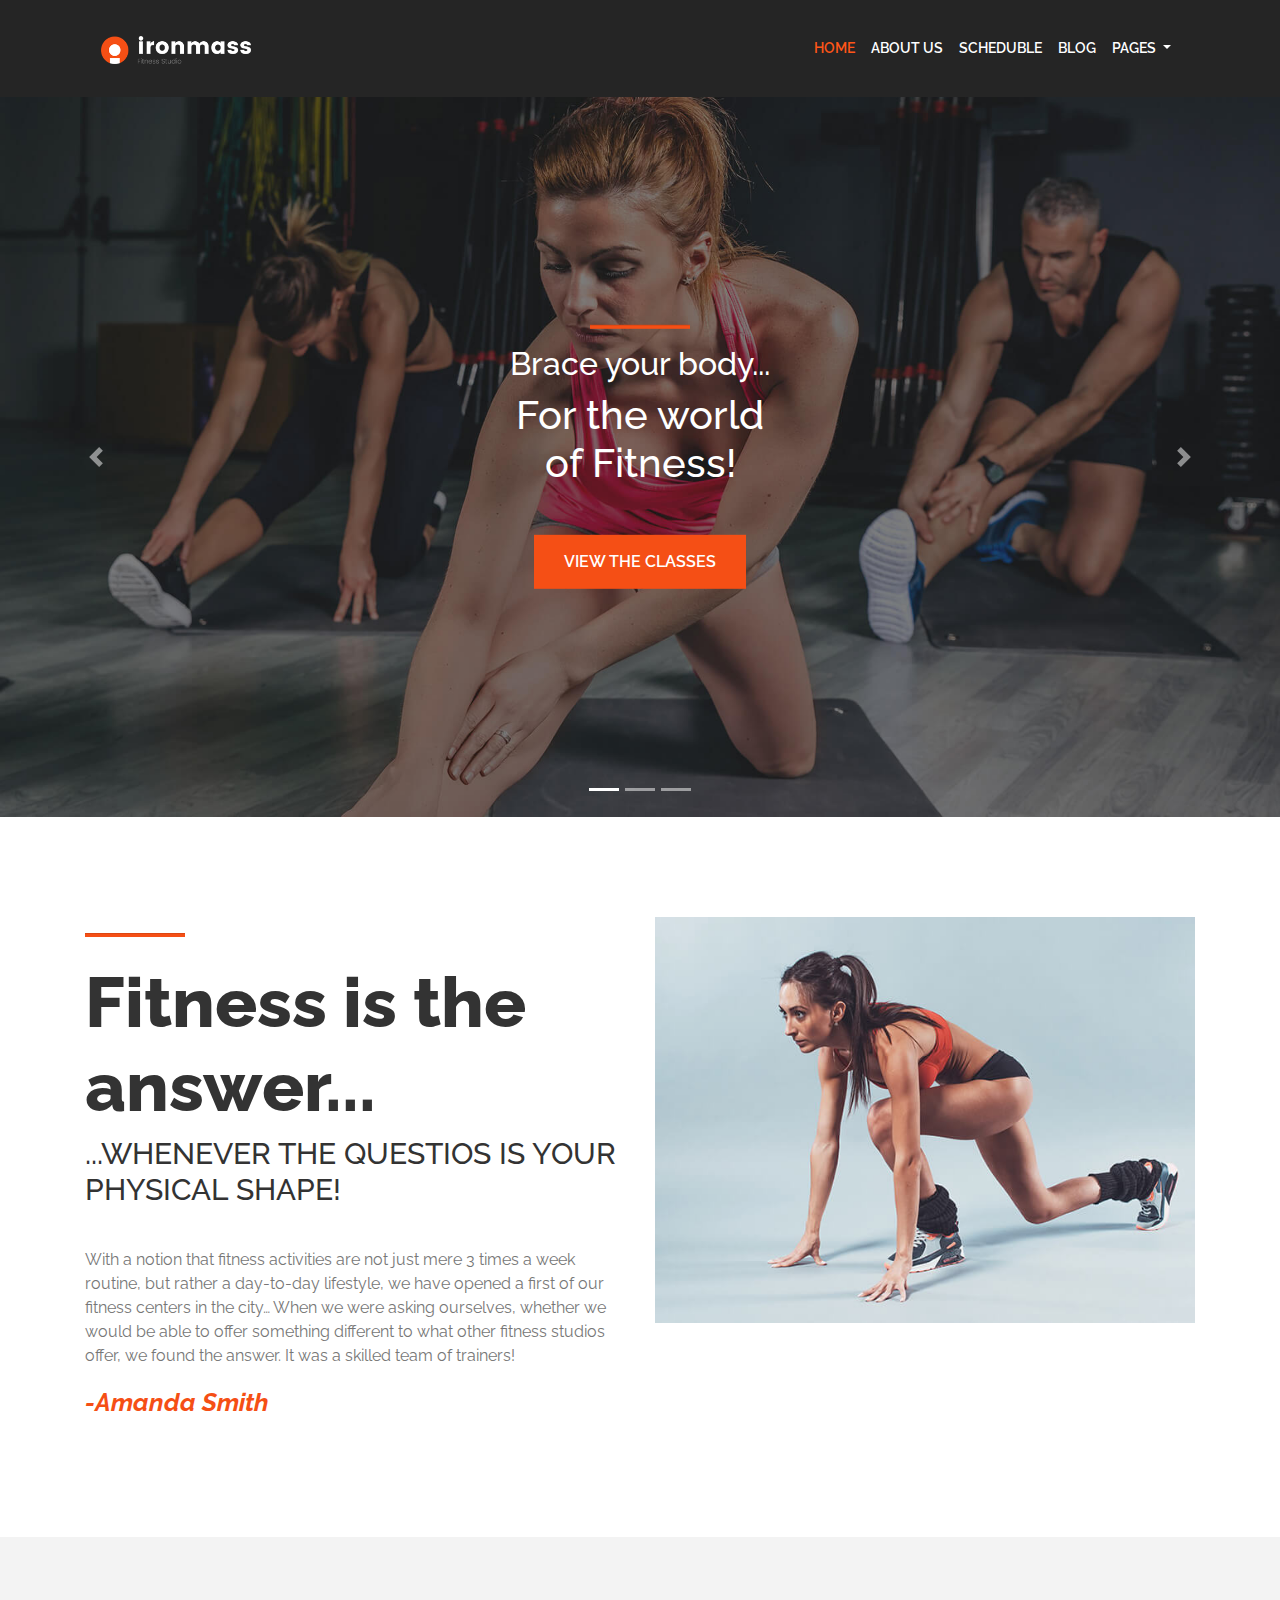
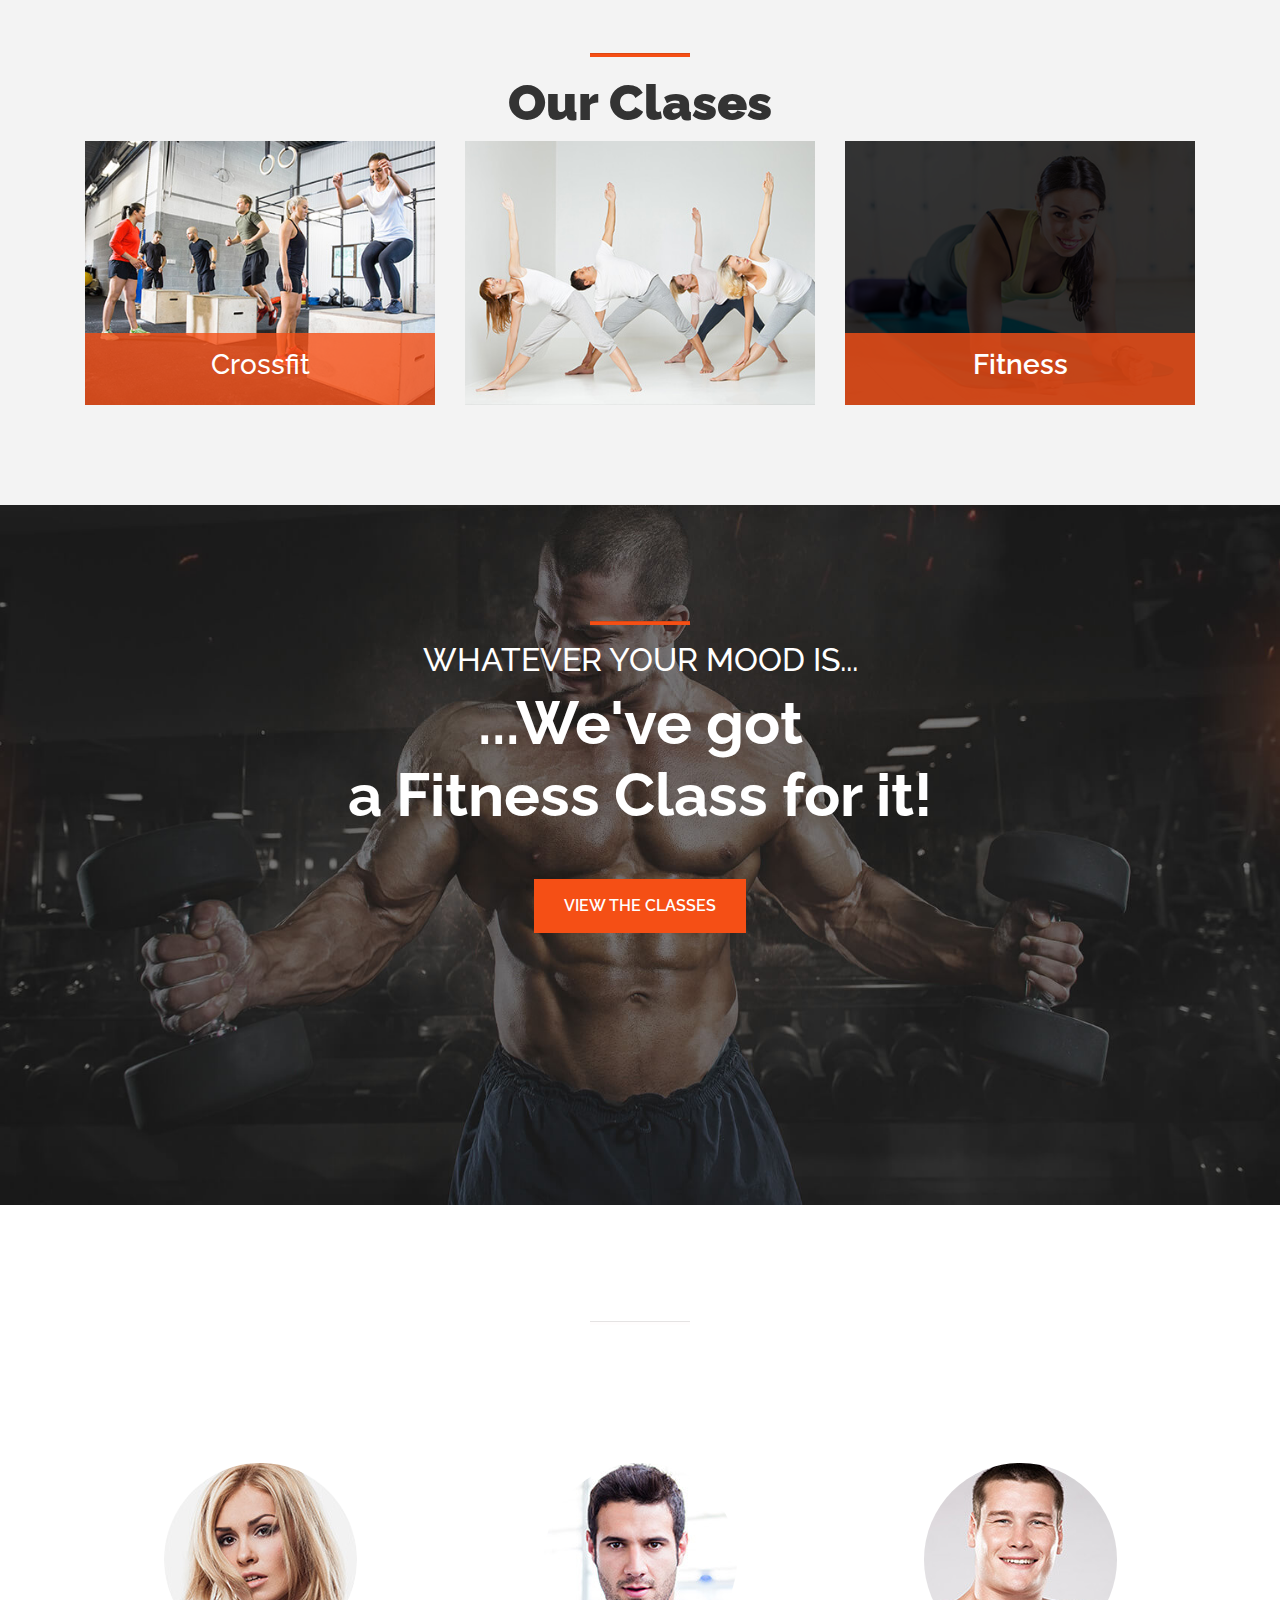
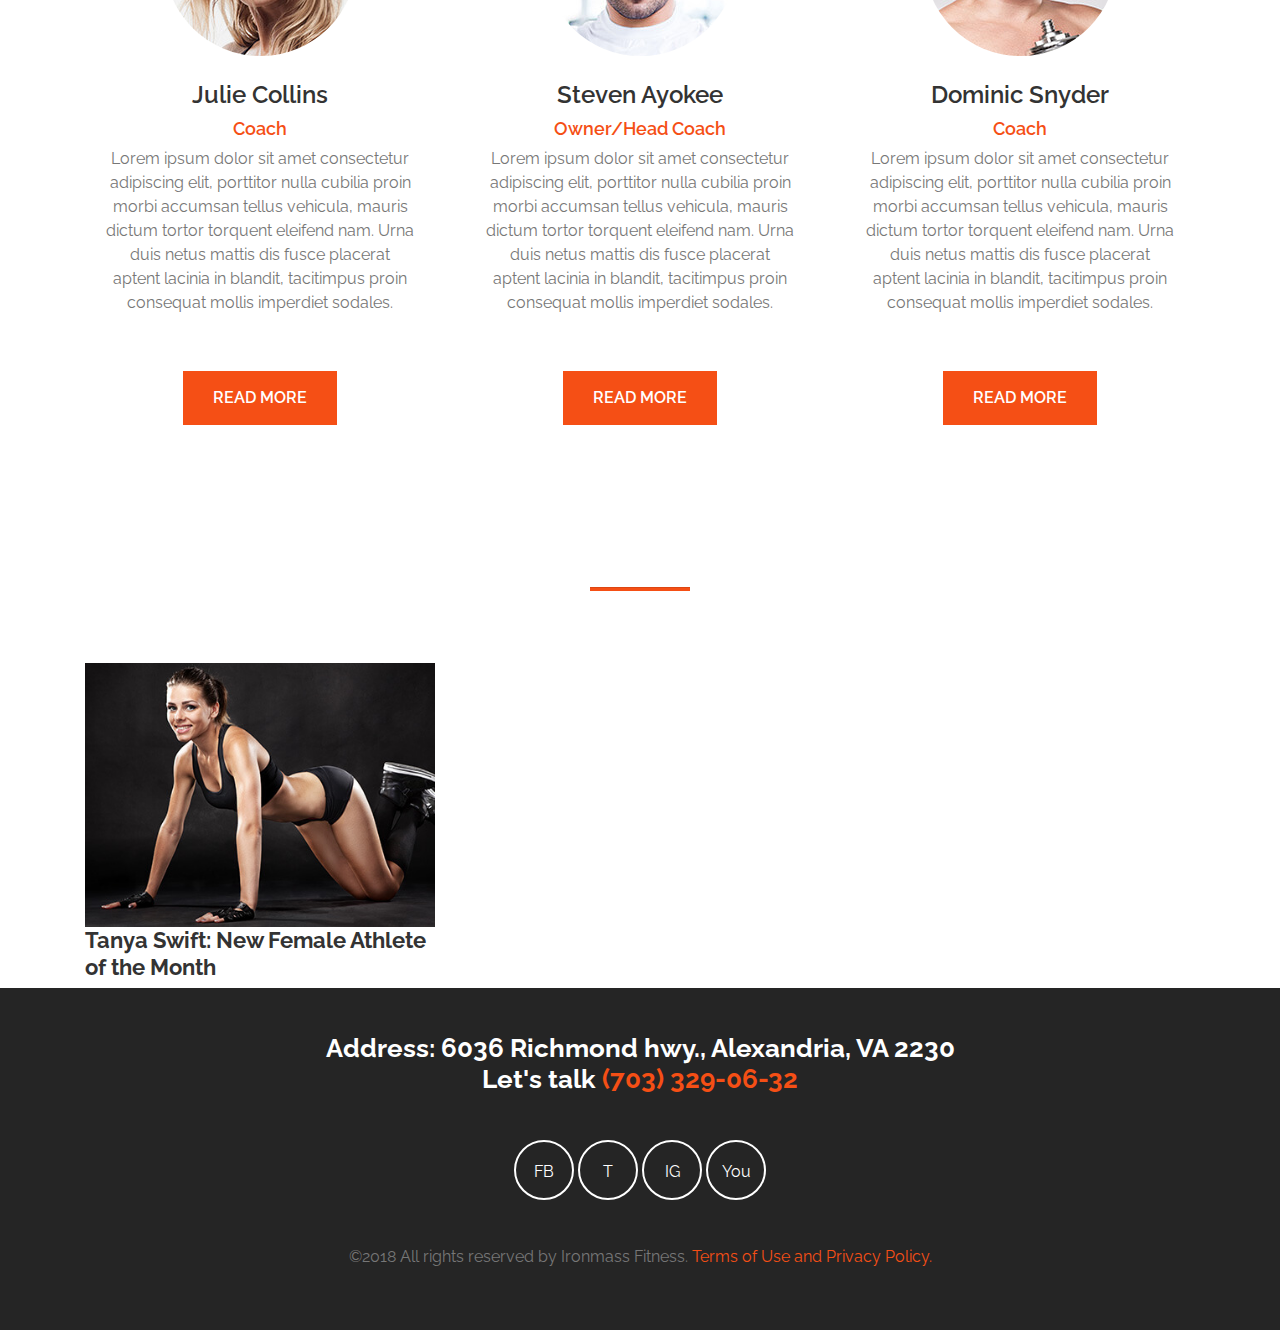
<file: Index.html>
<!doctype html>
<html>
<head>
<meta charset="utf-8">
<title>Home - Ironmass</title>
<meta name="viewport" content="width=device-width, initial-scale=1.0">
	
<link href="css/bootstrap.min.css" rel="stylesheet">
	<link href="css/bootstrap-custom.css" rel="stylesheet">
<link href="css/Style.css" rel="stylesheet">
	

</head>

<body>
	
	<header>
	<div class="container"> 
		 
		 
		
		<nav class="navbar navbar-expand-lg navbar-light bg-light">
  <a class="navbar-brand" href="#"> <img src="img/logo.png" alt="logotipo ironmass" class="img-fluid"></a>
			
  <button class="navbar-toggler" type="button" data-toggle="collapse" data-target="#navbar" aria-controls="navbar" aria-expanded="false" aria-label="Toggle navigation">
    <span class="navbar-toggler-icon"></span>
  </button>

  <div class="collapse navbar-collapse" id="navbar">
	  
    <ul class="navbar-nav ml-auto">
      <li class="nav-item active">
        <a class="nav-link" href="#">Home <span class="sr-only">(current)</span></a>
      </li>
      <li class="nav-item">
        <a class="nav-link" href="#">About us</a>
      </li>
      <li class="nav-item">
        <a class="nav-link" href="#">Scheduble</a>
      </li>
		
		<li class="nav-item">
        <a class="nav-link" href="#">Blog</a>
      </li>
		
      <li class="nav-item dropdown">
        <a class="nav-link dropdown-toggle" href="#" id="navbarDropdown" role="button" data-toggle="dropdown" aria-haspopup="true" aria-expanded="false">
          Pages
        </a>
		  
        <div class="dropdown-menu" aria-labelledby="navbarDropdown">
          <a class="dropdown-item" href="#">Action</a>
          <a class="dropdown-item" href="#">Another action</a>
          <div class="dropdown-divider"></div>
          <a class="dropdown-item" href="#">Something else here</a>
        </div>
      </li>
      
    </ul>

  </div>
</nav>
		 </div>
		
	</header>
	
	
	<section id="sec-slides" class="d-none">
			<div class="container">
			
			<hr class="barra">
			<h2>Brace your body...</h2>
			<h1>For the world<br>of Fitness!</h1>
			<p><a href="#" class="btn btn-light btn-naranja">View the classes</a></p>
			
			</div>
		
		
		</section>
	
	<div id="carouselExampleIndicators" class="carousel slide" data-ride="carousel">
  <ol class="carousel-indicators">
    <li data-target="#carouselExampleIndicators" data-slide-to="0" class="active"></li>
    <li data-target="#carouselExampleIndicators" data-slide-to="1"></li>
    <li data-target="#carouselExampleIndicators" data-slide-to="2"></li>
  </ol>
		
  <div class="carousel-inner">
	 
	  
    <div class="carousel-item active">
      <img class="d-block w-100" src="img/slide-01.jpg" alt="First slide">
		
		<article class="carousel-caption">
		  <div class="caption-center">
			  
		  
	  <hr class="barra">
			<h2>Brace your body...</h2>
			<h1>For the world<br>of Fitness!</h1>
			<p><a href="#" class="btn btn-light btn-naranja">View the classes</a></p>
		 
		   </div>
	  </article>
		
    </div>
    <div class="carousel-item">
      <img class="d-block w-100" src="img/slide-02.jpg" alt="Second slide">
    </div>
    <div class="carousel-item">
      <img class="d-block w-100" src="img/slide-03.jpg" alt="Third slide">
    </div>
  </div>
  <a class="carousel-control-prev" href="#carouselExampleIndicators" role="button" data-slide="prev">
    <span class="carousel-control-prev-icon" aria-hidden="true"></span>
    <span class="sr-only">Previous</span>
  </a>
  <a class="carousel-control-next" href="#carouselExampleIndicators" role="button" data-slide="next">
    <span class="carousel-control-next-icon" aria-hidden="true"></span>
    <span class="sr-only">Next</span>
  </a>
</div>
	
	
	<section id="sec-amanda" class="espaciado">
	<div class="container">
		
		<div class="row">
		
		    <article class="col-md-6 col-sm-6 col-xs-12">
				
				<hr class="barra barra-izquierda">
				<h2 class="titulo">Fitness is the answer...</h2>
				<h3>...whenever the questios is your physical shape!</h3>
				<p>With a notion that fitness activities are not just mere 3 times a week routine, but rather a day-to-day lifestyle, we have opened a first of our fitness centers in the city… When we were asking ourselves, whether we would be able to offer something different to what other fitness studios offer, we found the answer. It was a skilled team of trainers!</p>
				<p class="firma-amanda">-Amanda Smith</p>
			
			</article>
			
			
			 <article class="col-md-6 col-sm-6 col-xs-12">
				<img src="img/home-01.jpg"
				 alt= "amanda" class="img-fluid">
			
			</article>
		</div>
		
	</div>
	</section>
	
	<section id="sec-classes">
		
		<hr class="barra">
		<div class="container">
		<h1>Our Clases</h1>
		 <div class="row">
		<article class="col-md-4 col-sm-4 col-xs-12">
		<div class="padre">
			<img src="img/crossfit.jpg"
				 alt= "crossfit" class="img-fluid">
			<div class="hijo">
			<h3>Crossfit</h3>
			</div>
		</div>	 
	    </article>
			 
			 <article class="col-md-4 col-sm-4 col-xs-12">
		<div class="info-clase">
			<img src="img/yoga.jpg"
				 alt= "crossfit" class="img-fluid">
			<div class="info-texto">
			<h3>Yoga</h3>
			</div>
		</div>	 
	    </article>
			 
			 <article class="col-md-4 col-sm-4 col-xs-12">
		<div class="overlay">
			<div class="bg-overlay"></div>
			<img src="img/fitness.jpg"
				 alt= "crossfit" class="img-fluid">
			<div class="titulo-overlay">
			<h3>Fitness</h3>
			</div>
		</div>	 
	    </article>
		</div>	 
		</div>	
		</section>
	
	
	
	<section id="sec-mood">
			<div class="container">
			
			<hr class="barra">
			<h2>Whatever your mood is...</h2>
			<h1>...We've got<br>a Fitness Class for it!</h1>
			<p><a href="#" class="btn btn-light btn-naranja">View the classes</a></p>
			
			</div>
		
		</section>
	
	<section id="sec-coaches" class="espaciado">
		<div class="container">
		
		<hr class="barra">
		<h2 class="titulo">Our Coaches</h2>
		
		<div class="row">
			<article class="col-md-4 col-sm-12 col-xs-12">
				<div class="cuadro-blanco">
					<img src="img/julie-coach.jpg" alt="Julie Collins" class="img-fluid rounded-circle">
					<h3>Julie Collins</h3>
					<h4>Coach</h4>
					
					<p>Lorem ipsum dolor sit amet consectetur adipiscing elit, porttitor nulla cubilia proin morbi accumsan tellus vehicula, mauris dictum tortor torquent eleifend nam. Urna duis netus mattis dis fusce placerat aptent lacinia in blandit, tacitimpus proin consequat mollis imperdiet sodales. </p>
					
					<p><a href="#" class="btn btn-light btn-naranja">Read more</a></p>
					
				</div>
				
			</article>
			
			<article class="col-md-4 col-sm-12 col-xs-12">
				<div class="cuadro-blanco">
					<img src="img/steve-coach.jpg" alt="Steven Ayokee" class="img-fluid rounded-circle">
					<h3>Steven Ayokee</h3>
					<h4>Owner/Head Coach</h4>
					
					<p>Lorem ipsum dolor sit amet consectetur adipiscing elit, porttitor nulla cubilia proin morbi accumsan tellus vehicula, mauris dictum tortor torquent eleifend nam. Urna duis netus mattis dis fusce placerat aptent lacinia in blandit, tacitimpus proin consequat mollis imperdiet sodales. </p>
					
					<p><a href="#" class="btn btn-light btn-naranja">Read more</a></p>
					
				</div>
				
			</article>
			
			<article class="col-md-4 col-sm-12 col-xs-12">
				<div class="cuadro-blanco">
					<img src="img/dominic-coach.jpg" alt="Dominic Snyder" class="img-fluid rounded-circle">
					<h3>Dominic Snyder</h3>
					<h4>Coach</h4>
					
					<p>Lorem ipsum dolor sit amet consectetur adipiscing elit, porttitor nulla cubilia proin morbi accumsan tellus vehicula, mauris dictum tortor torquent eleifend nam. Urna duis netus mattis dis fusce placerat aptent lacinia in blandit, tacitimpus proin consequat mollis imperdiet sodales. </p>
					
					<p><a href="#" class="btn btn-light btn-naranja">Read more</a></p>
					
				</div>
				
			</article>
		</div>
	<div>
	
	</div>
		</div>
	</section>
	
	
	<section id="sec-most">
    <div class="container">
		<hr class="barra">
		<h2 class="titulo">Most Recent</h2>
		
		<div class="row">
			
			<article class="col-md-4 col-sm-12 col-xs-12">
				<img src="img/fitness-01.jpg" alt="Tanya Swift" class="img-fluid">
				<h2>Tanya Swift: New Female Athlete of the Month</h2>
				
				<div class="row">
				
				</div>
				
			</article>
			
		</div>
		
	</div>
	</section>
	
	<footer>
	<div class="container">
		
		<h3>Address: 6036 Richmond hwy., Alexandria, VA 2230 <br>
Let's talk <span>(703) 329-06-32</span></h3>
		
		<ul class="list-inline d-line redes">
			<li><a href="#">FB</a></li>
			<li><a href="#">T</a></li>
			<li><a href="#">IG</a></li>
			<li><a href="#">You</a></li>
		
		</ul>
		
		<p>&copy;2018 All rights reserved by Ironmass Fitness.<a href="#"> Terms of Use and Privacy Policy.</a></p>
		</div>
	</footer>
	
	<script src="js/jquery.min.js"></script>
	<script src="js/bootstrap.min.js"></script>
	
</body>
</html>
</file>
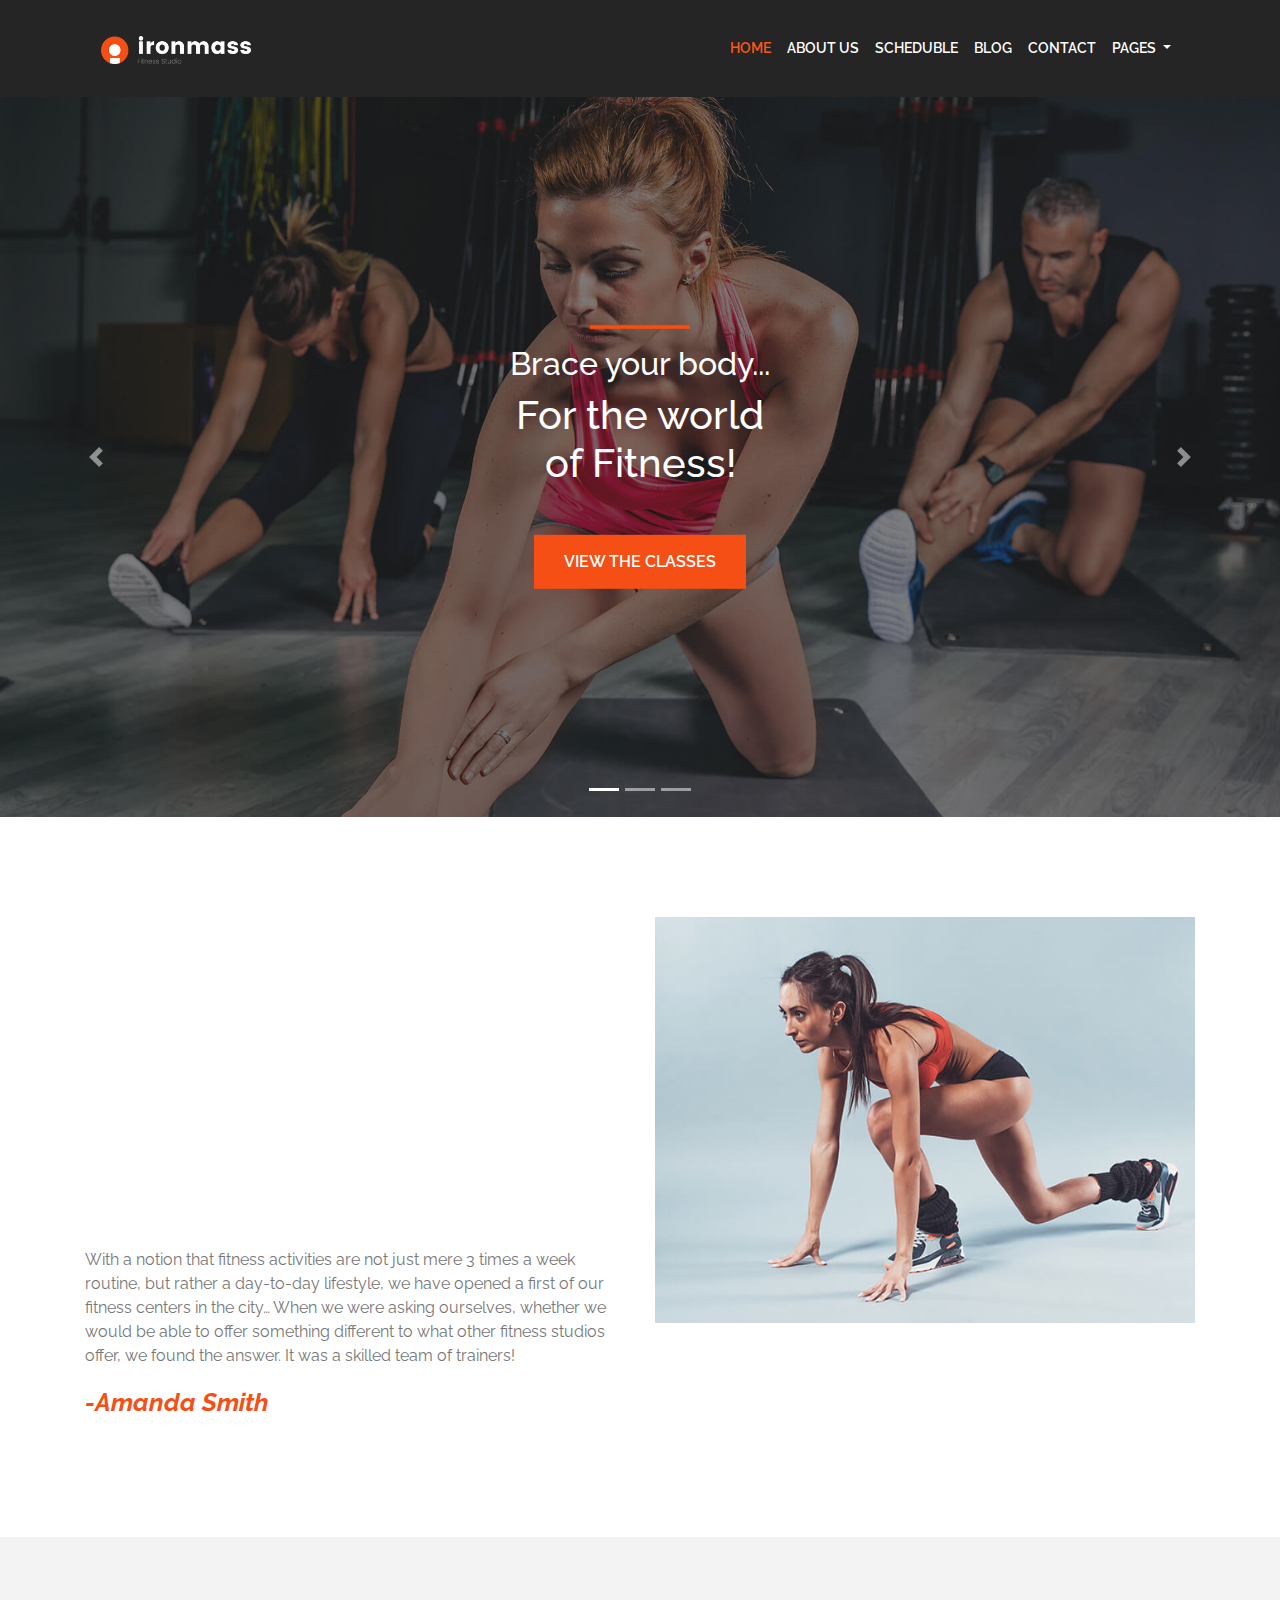
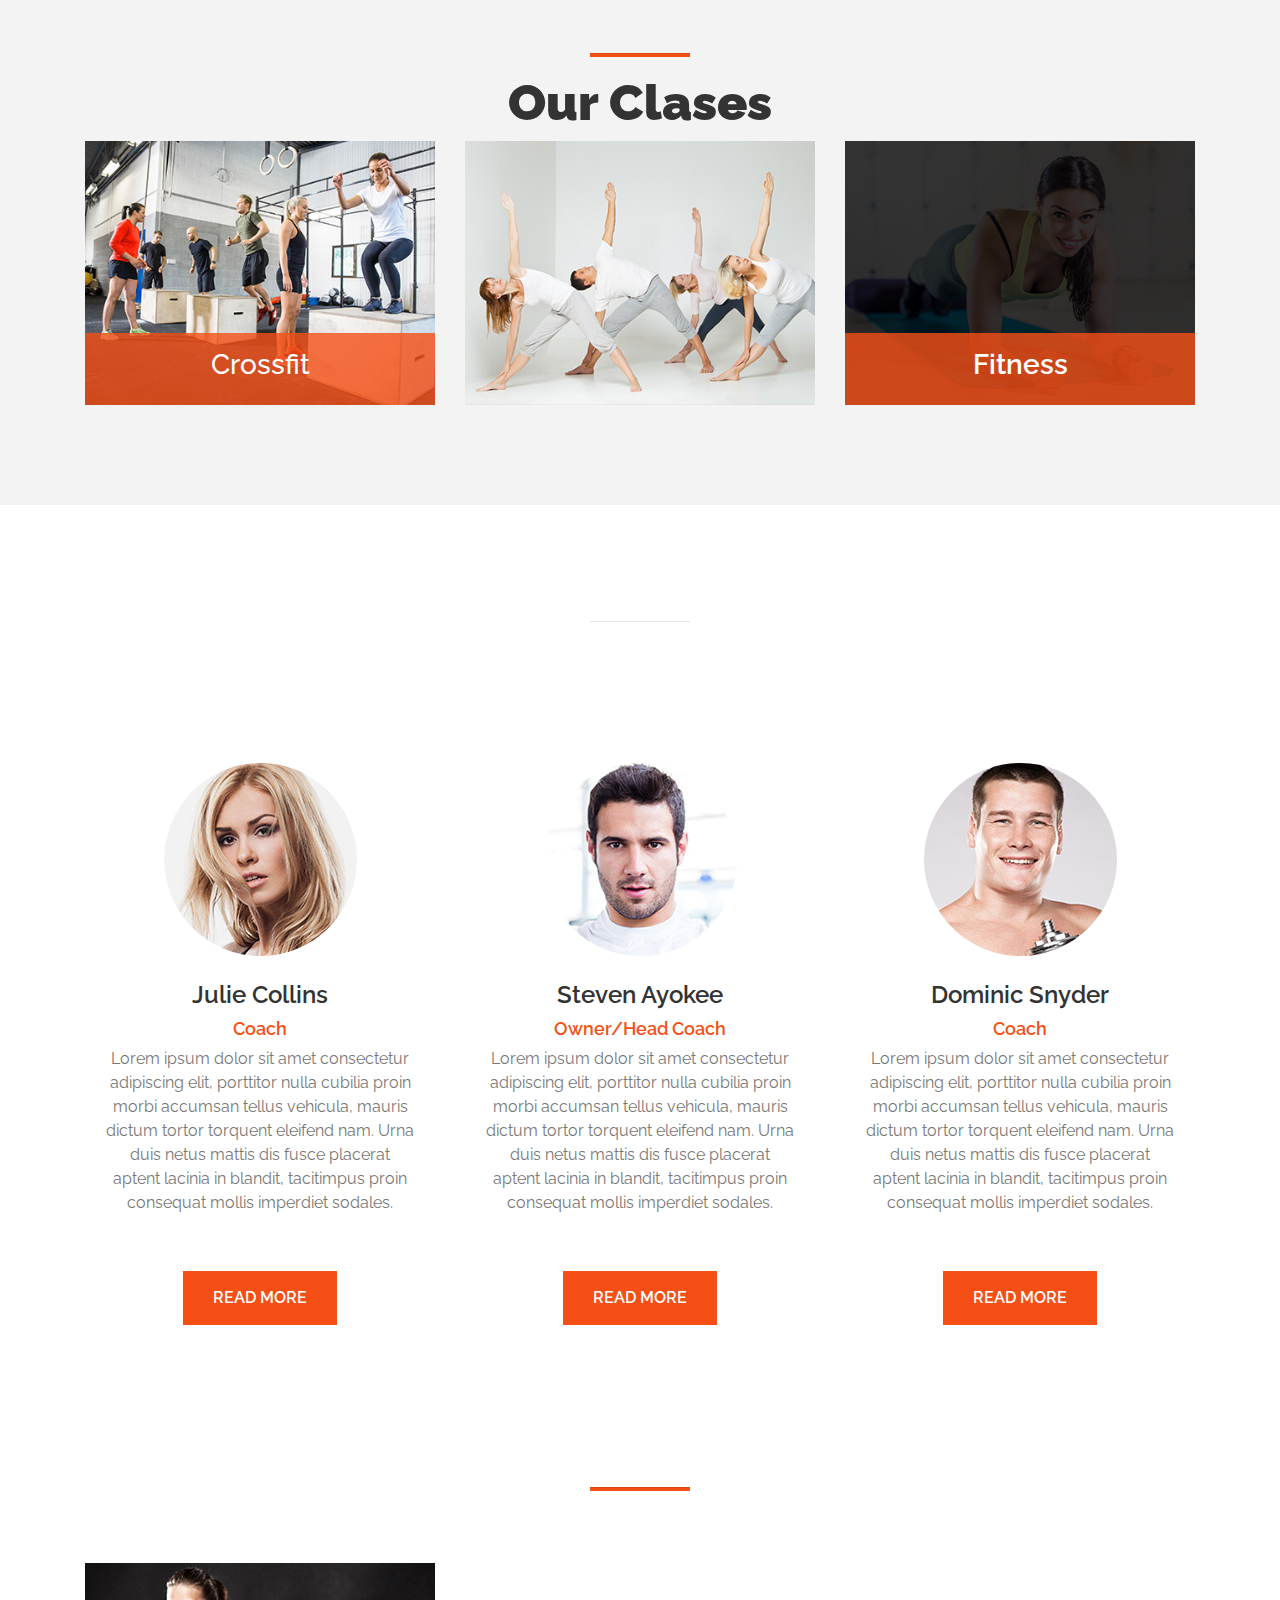
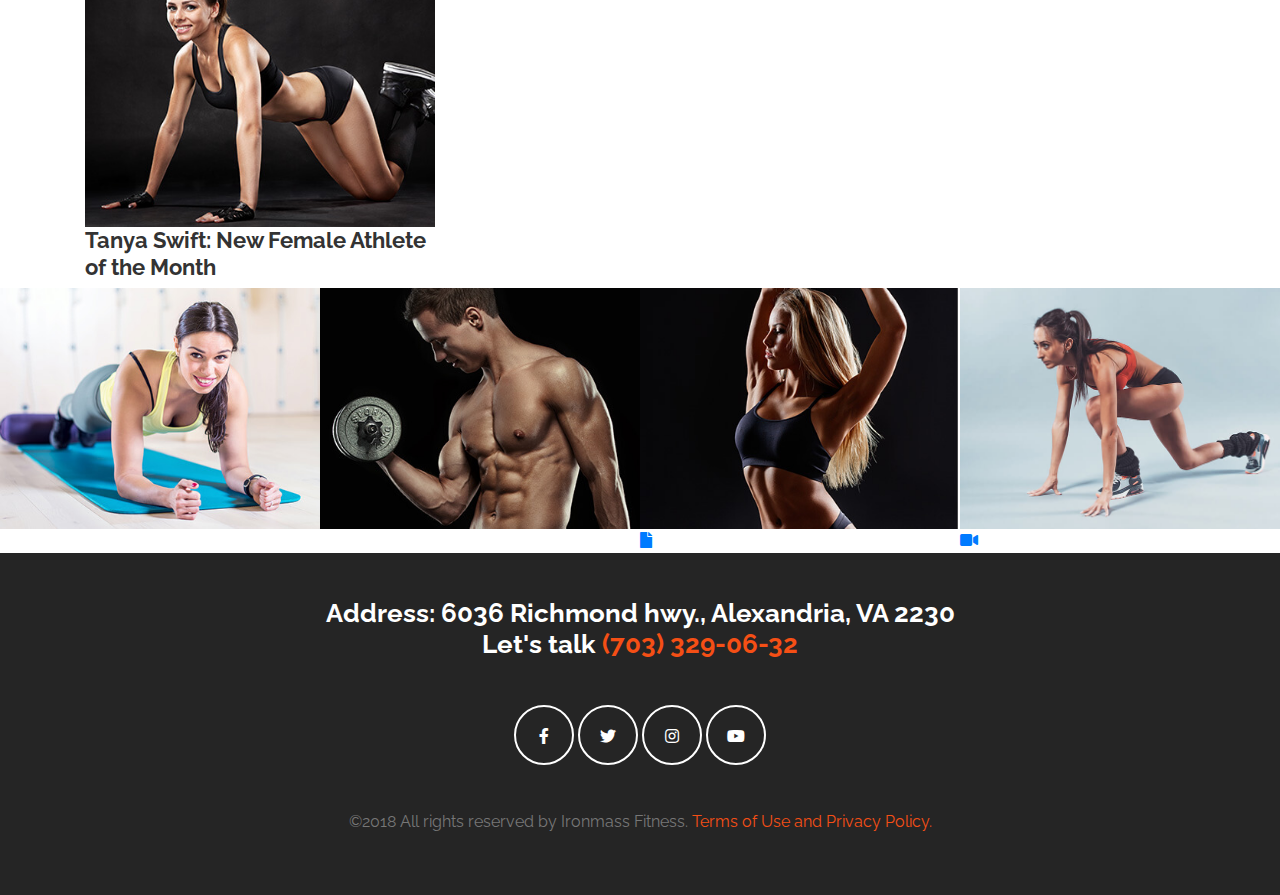
<file: index.html>
<!doctype html>
<html>
<head>
<meta charset="utf-8">
<title>Home - Ironmass</title>
<meta name="viewport" content="width=device-width, initial-scale=1.0">
	
<link href="css/bootstrap.min.css" rel="stylesheet">
	<link href="css/bootstrap-custom.css" rel="stylesheet">
	
	<link rel="stylesheet" href="https://use.fontawesome.com/releases/v5.3.1/css/all.css">
	
<link href="css/jquery.fancybox.min.css" rel="stylesheet">
	
	<link href="css/animate.css" rel="stylesheet">
	
<link href="css/Style.css" rel="stylesheet">
	
	
	


</head>

<body>
	
	<header class="header-area">
	<div class="container"> 
		 
		 
		
		<nav class="navbar navbar-expand-lg navbar-light bg-light">
  <a class="navbar-brand" href="#"> <img src="img/logo.png" alt="logotipo ironmass" class="img-fluid"></a>
			
  <button class="navbar-toggler" type="button" data-toggle="collapse" data-target="#navbar" aria-controls="navbar" aria-expanded="false" aria-label="Toggle navigation">
    <span class="navbar-toggler-icon"></span>
  </button>

  <div class="collapse navbar-collapse" id="navbar">
	  
    <ul class="navbar-nav ml-auto">
      <li class="nav-item active">
        <a class="nav-link" href="#">Home <span class="sr-only">(current)</span></a>
      </li>
      <li class="nav-item">
        <a class="nav-link" href="#sec-coaches">About us</a>
      </li>
      <li class="nav-item">
        <a class="nav-link" href="#">Scheduble</a>
      </li>
		
		<li class="nav-item">
        <a class="nav-link" href="#">Blog</a>
      </li>
      
      
      
       
		<li class="nav-item">
        <a class="nav-link" href="contac.html">Contact</a>
      </li>
		
      <li class="nav-item dropdown">
        <a class="nav-link dropdown-toggle" href="#" id="navbarDropdown" role="button" data-toggle="dropdown" aria-haspopup="true" aria-expanded="false">
          Pages
        </a>
		  
        <div class="dropdown-menu" aria-labelledby="navbarDropdown">
          <a class="dropdown-item" href="#">Action</a>
          <a class="dropdown-item" href="#">Another action</a>
          <div class="dropdown-divider"></div>
          <a class="dropdown-item" href="#">Something else here</a>
        </div>
      </li>
      
    </ul>

  </div>
</nav>
		 </div>
		
	</header>
	
	
	<section id="sec-carousel"> 
	
	<div id="carouselExampleIndicators" class="carousel slide" data-ride="carousel">
  <ol class="carousel-indicators">
    <li data-target="#carouselExampleIndicators" data-slide-to="0" class="active"></li>
    <li data-target="#carouselExampleIndicators" data-slide-to="1"></li>
    <li data-target="#carouselExampleIndicators" data-slide-to="2"></li>
  </ol>
		
  <div class="carousel-inner">
	 
	  
    <div class="carousel-item active">
      <img class="d-block w-100" src="img/slide-01.jpg" alt="First slide">
		
		<article class="carousel-caption">
		  <div class="caption-center">
			  
		  
	  <hr class="barra">
			<h2>Brace your body...</h2>
			<h1 class="d-none d-sm-block">For the world<br>of Fitness!</h1>
			<p><a href="#" class="btn btn-light btn-naranja">View the classes</a></p>
		 
		   </div>
	  </article>
		
    </div>
    <div class="carousel-item">
      <img class="d-block w-100" src="img/slide-02.jpg" alt="Second slide">
    </div>
    <div class="carousel-item">
      <img class="d-block w-100" src="img/slide-03.jpg" alt="Third slide">
    </div>
  </div>
  <a class="carousel-control-prev" href="#carouselExampleIndicators" role="button" data-slide="prev">
    <span class="carousel-control-prev-icon" aria-hidden="true"></span>
    <span class="sr-only">Previous</span>
  </a>
  <a class="carousel-control-next" href="#carouselExampleIndicators" role="button" data-slide="next">
    <span class="carousel-control-next-icon" aria-hidden="true"></span>
    <span class="sr-only">Next</span>
  </a>
</div>
		</section>
	
	
	<section id="sec-amanda" class="espaciado">
	<div class="container">
		
		<div class="row">
		
		    <article class="col-md-6 col-sm-6 col-xs-12">
				
				<hr class="barra barra-izquierda wow fadeIn" data-wow-delay="0s">
				<h2 class="titulo wow bounceInLeft" data-wow-delay="1s">Fitness is the answer...</h2>
				<h3 class="wow bounceInUp" data-wow-delay="1.5s" >...whenever the questios is your physical shape!</h3>
				<p>With a notion that fitness activities are not just mere 3 times a week routine, but rather a day-to-day lifestyle, we have opened a first of our fitness centers in the city… When we were asking ourselves, whether we would be able to offer something different to what other fitness studios offer, we found the answer. It was a skilled team of trainers!</p>
				<p class="firma-amanda">-Amanda Smith</p>
				
			
			</article>
			
			
			 <article class="col-md-6 col-sm-6 col-xs-12">
				<img src="img/home-01.jpg"
				 alt= "amanda" class="img-fluid">
			
			</article>
		</div>
		
	</div>
	</section>
	
	<section id="sec-classes">
		
		<hr class="barra">
		<div class="container">
		<h1>Our Clases</h1>
		 <div class="row">
		<article class="col-md-4 col-sm-4 col-xs-12">
		<div class="padre">
			<img src="img/crossfit.jpg"
				 alt= "crossfit" class="img-fluid">
			<div class="hijo">
			<h3>Crossfit</h3>
			</div>
		</div>	 
	    </article>
			 
			 <article class="col-md-4 col-sm-4 col-xs-12">
		<div class="info-clase">
			<img src="img/yoga.jpg"
				 alt= "crossfit" class="img-fluid">
			<div class="info-texto">
			<h3>Yoga</h3>
			</div>
		</div>	 
	    </article>
			 
			 <article class="col-md-4 col-sm-4 col-xs-12">
		<div class="overlay">
			<div class="bg-overlay"></div>
			<img src="img/fitness.jpg"
				 alt= "crossfit" class="img-fluid">
			<div class="titulo-overlay">
			<h3>Fitness</h3>
			</div>
		</div>	 
	    </article>
		</div>	 
		</div>	
		</section>
	
	
	
	<section id="sec-mood" class="d-block d-md-none">
			<div class="container">
			
			<hr class="barra">
			<h2>Whatever your mood is...</h2>
			<h1>...We've got<br>a Fitness Class for it!</h1>
			<p><a href="#" class="btn btn-light btn-naranja">View the classes</a></p>
			
			</div>
		
		</section>
	
	<section id="sec-coaches" class="espaciado">
		<div class="container">
		
		<hr class="barra">
		<h2 class="titulo">Our Coaches</h2>
		
		<div class="row">
			<article class="col-md-4 col-sm-12 col-xs-12">
				<div class="cuadro-blanco">
					<img src="img/julie-coach.jpg" alt="Julie Collins" class="img-fluid rounded-circle">
					<h3>Julie Collins</h3>
					<h4>Coach</h4>
					
					<p>Lorem ipsum dolor sit amet consectetur adipiscing elit, porttitor nulla cubilia proin morbi accumsan tellus vehicula, mauris dictum tortor torquent eleifend nam. Urna duis netus mattis dis fusce placerat aptent lacinia in blandit, tacitimpus proin consequat mollis imperdiet sodales. </p>
					
					<p><a href="#" class="btn btn-light btn-naranja">Read more</a></p>
					
				</div>
				
			</article>
			
			<article class="col-md-4 col-sm-12 col-xs-12">
				<div class="cuadro-blanco">
					<img src="img/steve-coach.jpg" alt="Steven Ayokee" class="img-fluid rounded-circle">
					<h3>Steven Ayokee</h3>
					<h4>Owner/Head Coach</h4>
					
					<p>Lorem ipsum dolor sit amet consectetur adipiscing elit, porttitor nulla cubilia proin morbi accumsan tellus vehicula, mauris dictum tortor torquent eleifend nam. Urna duis netus mattis dis fusce placerat aptent lacinia in blandit, tacitimpus proin consequat mollis imperdiet sodales. </p>
					
					<p><a href="#" class="btn btn-light btn-naranja">Read more</a></p>
					
				</div>
				
			</article>
			
			<article class="col-md-4 col-sm-12 col-xs-12">
				<div class="cuadro-blanco">
					<img src="img/dominic-coach.jpg" alt="Dominic Snyder" class="img-fluid rounded-circle">
					<h3>Dominic Snyder</h3>
					<h4>Coach</h4>
					
					<p>Lorem ipsum dolor sit amet consectetur adipiscing elit, porttitor nulla cubilia proin morbi accumsan tellus vehicula, mauris dictum tortor torquent eleifend nam. Urna duis netus mattis dis fusce placerat aptent lacinia in blandit, tacitimpus proin consequat mollis imperdiet sodales. </p>
					
					<p><a href="#" class="btn btn-light btn-naranja">Read more</a></p>
					
				</div>
				
			</article>
		</div>
	<div>
	
	</div>
		</div>
	</section>
	
	
	<section id="sec-most">
    <div class="container">
		<hr class="barra">
		<h2 class="titulo">Most Recent</h2>
		
		<div class="row">
			
			<article class="col-md-4 col-sm-12 col-xs-12">
				<img src="img/fitness-01.jpg" alt="Tanya Swift" class="img-fluid">
				<h2>Tanya Swift: New Female Athlete of the Month</h2>
				
				<div class="row">
				
				</div>
				
			</article>
			
		</div>
		
	</div>
	</section>
	
	<section id="sec-images">
		
		
		<div class="row no-gutters">
		
		<article class="col-md-3 col-sm-3 col-xs-12">
			
			<a href="img/fitness.jpg" data-fancybox="gallery"><img src="img/fitness.jpg" alt="fitnes" class="img-fluid"></a>
		
		</article>
			
			<article class="col-md-3 col-sm-3 col-xs-12">
			
			<a href="img/fitness-03.jpg" data-fancybox="gallery"><img src="img/fitness-03.jpg" alt="fitnes 3" class="img-fluid"></a>
		
		</article>
			
			<article class="col-md-3 col-sm-3 col-xs-12">
			
			<a href="#" data-src="#banner" data-fancybox><img src="img/fitness-02.jpg" alt="fitnes 3" class="img-fluid"><i class="fas fa-file"></i></a>
		
		</article>
		
			
			<article class="col-md-3 col-sm-3 col-xs-12">
			
			<a data-fancybox href="https://youtu.be/27sgxwWtDRs"><img src="img/home-01.jpg" alt="fitnes 4" class="img-fluid"><i class="fas fa-video"></i></a>
		
		</article>
	</div>
	</section>
	
	<footer>
	<div class="container">
		
		<h3>Address: 6036 Richmond hwy., Alexandria, VA 2230 <br>
Let's talk <span>(703) 329-06-32</span></h3>
		
		<ul class="list-inline d-line redes">
			<li><a href="#"><i class="fab fa-facebook-f"></i>

</a></li>
			<li><a href="#"><i class="fab fa-twitter"></i></a></li>
			<li><a href="#"><i class="fab fa-instagram"></i></a></li>
			<li><a href="#"><i class="fab fa-youtube"></i></a></li>
		
		</ul>
		
		<p>&copy;2018 All rights reserved by Ironmass Fitness.<a href="#"> Terms of Use and Privacy Policy.</a></p>
		</div>
	</footer>
	
	<section id="banner" class="ocultar">
	<div class="container">
		
		<h2>Banner</h2>
		<p>rem ipsum dolor sit amet consectetur adipiscing elit, porttitor nulla cubilia proin morbi accumsan tellus vehicula, mauris dictum tortor torquent eleifend nam. Urna duis netus mattis dis fusce placerat aptent l</p>
		
		</div>
	
	</section>
	
	<script src="js/jquery.min.js"></script>
	<script src="js/bootstrap.min.js"></script>
	<script src="js/jquery.fancybox.min.js"></script>
	
	<script src="js/jquery.easing.min.js"></script>
	<script src="js/jquery.nav.js"></script>
	<script>
	$(function(){
	
		$(window).on('scroll', function () {
                if ($(window).scrollTop() > 48) {
                    $('.header-area').addClass('sticky');
                } else {
                    $('.header-area').removeClass('sticky');
                }
        });
		
		$('#navbar').onePageNav({
                currentClass: 'active',
                scrollSpeed: 2000,
                easing: 'easeOutQuad'
        });
		
		$(window).load(function () {
                enableBackToTop();
            });
            
            function enableBackToTop() {
                var backToTop = $('<a>', { class: 'back-to-top' });
                backToTop.appendTo('body');

                backToTop.hide();

                $(window).scroll(function () {
                    if ($(this).scrollTop() != 0) {
                        backToTop.fadeIn ();
                    } else {
                        backToTop.fadeOut ();
                    }
                });

                backToTop.click (function (e) {
                    e.preventDefault ();

                    $('body, html').animate({
                        scrollTop: 0
                    }, 300);
                });
            }//enableBackToTop
	});
	</script>
	
	
	<script src="js/wow.min.js"></script>
              <script>
              new WOW().init();
              </script>
	
	
	
	<!-- Global site tag (gtag.js) - Google Analytics -->
<script async src="https://www.googletagmanager.com/gtag/js?id=UA-125057045-1"></script>
<script>
  window.dataLayer = window.dataLayer || [];
  function gtag(){dataLayer.push(arguments);}
  gtag('js', new Date());

  gtag('config', 'UA-125057045-1');
</script>
	
</body>
</html>
</file>
<file: css/Style.css>
@import url('https://fonts.googleapis.com/css?family=Raleway:300,400,600,800');

body{
	font-family:'Raleway', sans-serif;
	font-size: 16px;
	color: #333;

}

header{
	background-color: #252525;
	padding: 20px 0;

}

#sec-slides{
	background-image: url(../img/slide-01.jpg);
	background-repeat: center;
	background-position: center;
	background-size: cover;
	color: #FFFFFF;
	text-align: center;
	padding: 100px 0;
	height: 700px;
}

#sec-slides h2{
	font-size: 32px;
	text-transform: uppercase;
}

.barra{
	background-color: #F54F15;
	width: 100px;
	margin-left: auto;
	margin-right: auto;
	height: 3px;
}

#sec-slides h1{
	font-size: 60px;
	font-weight:700;
}
.btn-naranja{
	background-color: #F54F15;
	color: #fff;
	border-radius: 0;
	border: 0;
	text-transform: uppercase;
	padding: 15px 30px;
	font-weight: 600;
	margin-top: 40px;
	
}
.btn-naranja:hover{
	background-color: #252525;
	color: #FFFFFF;
}
.barra-izquierda{
	display: inline-block;
	
}

.espaciado{
	padding: 100px 0;
}

.titulo{
	font-size: 70px;
	font-weight: 800;
}

#sec-amanda h3{
	font-size: 30px;
	text-transform: uppercase;
	margin-bottom: 40px;
}

p{
	color: #777777;
	
}

.firma-amanda{
	color: #F54F15;
	font-size: 25px;
	font-style: italic;
	font-weight: 700;
}

#sec-classes{
	text-align: center;
	padding: 100px 0;
	/*min-height: 700px;*/
	background-color: #F3F3F3;
}

#sec-classes h1{
	font-size: 50px;
	font-weight: 900;
}

#sec-classes .padre,
#sec-classes .info-clase{
	position: relative;
	
	
}

#sec-classes .hijo{
	position: absolute;
	width: 100%;
	bottom: 0;
	background-color: rgba(245,79,21,0.80);
	padding: 15px 25px;
	color: #fff;
	
}

#sec-classes .hijo h3{
	color: #fff;
}

#sec-classes .info-texto{
	position: absolute;
	width: 100%;
	height: 100%;
	top: 0;
	left: 0;
	background-color: rgba(245,79,21,0.80);
	display: flex;
	align-items: center;
	justify-content: center;
	opacity: 0;
	transition: all ease-in-out 0.5s;
}



#sec-classes .info-texto h3{
	color: #fff;
	font-weight: 600;
}

#sec-classes .info-clase:hover .info-texto{
	opacity: 1;
	transition: all ease-in-out 0.5s;
}

#sec-classes .overlay{
	position: relative;
}

#sec-classes .bg-overlay{
	position: absolute;
	width: 100%;
	height: 100%;
	background: rgba(0,0,0,0.80);
	top: 0;
	left: 0;
}

#sec-classes .titulo-overlay{
	position: absolute;
	width: 100%;
	background-color: rgba(245,79,21,0.80);
	bottom: 0;
	padding: 15px 30px;
}

#sec-classes .titulo-overlay h3{
	color: #fff;
	font-weight: 600;
}
#sec-mood{
	background-image:url(../img/bg-fitness.jpg);
	background-repeat: no-repeat;
	background-position: center;
	background-size: cover;
	color: #FFFFFF;
	text-align: center;
	padding: 100px 0;
	height: 700px;
}

#sec-mood h2{
	font-size: 32px;
	text-transform: uppercase;
}

#sec-mood h1{
	font-size: 60px;
	font-weight:700;
}

#sec-coaches{
	background-image: url(../img/bg-coaches.jpg);
	background-repeat: no-repeat;
	background-position: center;
	background-size: cover;
	background-attachment: fixed;
}

#sec-coaches .barra{
	background-color: #FFFDFD;
}

#sec-coaches .titulo{
	color: #fff;
	text-align: center;
}

.cuadro-blanco{
	background-color: #fff;
	padding: 30px 20px;
	text-align: center;
}

.cuadro-blanco h3{
	color: #333;
	font-size: 24px;
	font-weight: 600;
	margin-top: 25px;
}

.cuadro-blanco h4{
	color: #f54f15;
	font-size: 18px;
	font-weight: 600;
	margin-top: 0;
}

#sec-most{
	background-repeat: no-repeat;
	background-position: center;
	background-size: cover;
	background-attachment: fixed;
}

#sec-most .titulo{
	color: #ffffffff;
	text-align: center;
	font-size: 40px;
}

#sec-most h2{
	font-size: 22px;
	font-weight: 700;
}

footer{
	background-color: #252525;
	color: #777;
	padding: 45px 0;
	text-align: center;
}

footer h3{
	color: #fff;
	font-weight: 700;
	font-size: 26px;
}
footer h3 span{
	color: #f54f15;
}

.redes{
	margin: 45px 0;
}
.redes li{
	display: inline-block;
}
.redes a {
	width: 60px;
	height: 60px;
	line-height: 60px;
	border: 2px solid #fff;
	display: block;
	border-radius: 100%;
	color: #fff;
	text-decoration: none;
}

.redes a:hover{
	background-color: #FFF;
	color: #252525;
	transition: all ease 0.3s;
}

footer p a{
	color: #f54f15;
	font-weight: 400;
}

footer p a:hover{
	color: #f54f15;	
}

#sec-breadcrumb{
	background-color: #f3f3f3;

}

#sec-breadcrumb .breadcrumb{
	background-color: transparent;
	border-radius: 0;
}

#sec-content{
	text-align: center;
	margin-bottom: 45px;
}

#sec-content h4{
	font-weight: 700;
	text-align: center;
}

.letra-naranja{
	color: #f54f15;
	
}


#sec-content .font-weight-bold{
	color:#333;
}

#map{
	width: 100%;
	min-height: 300px;
}

.ocultar{
	display: none;

}

.header-area.sticky {
    box-shadow: 0 4px 20px rgba(0, 0, 0, 0.1);
    width: 100%;
    height: auto;
    position: fixed;
    top: 0;
    z-index: 9999;
}
.header-area.sticky{
    background-color: #884bdf;
	
}

.back-to-top { 
    text-align: center; 
    background: rgba(0,0,0,0.40); 
    color: #fff; 
    display: none; 
    width: 40px; height: 40px; line-height: 40px; 
    font-family: "FontAwesome";
    font-size: 35px; 
    position: fixed; 
    right: 20px; 
    bottom: 20px; 
    -webkit-transition: all 0.5s ease; 
    transition: all 0.5s ease; 
    cursor: pointer; 
    z-index: 9999; 
}
.back-to-top:hover { 
    opacity: 1; 
}
.back-to-top:before{
    content: "\f062";
}

/*Diseño para movil*/
@media (max-width: 480px){
	.btn-naranja{
		padding: 5px 10px;
	}
	
	#sec-carousel .caption-center h2{
		font-size: 20px;
	}
	
	.btn-negro{
		background-color: rgba(0,0,0,0.80);
		color: #fff;
	}
	
	#sec-mood h1 {
		font-size: 50px;
	}
}

/*Diseño tableta y móvil (xs y sm)*/
@media (max-width:768px){
	#sec-classes .info-texto{
		opacity: 1;
	}
	#sec-classes article,
	#sec-images article{
		margin-top: 10px;
	}
}

/*Diseño tableta (sm)*/
@media (min-width:480px) and (max-width:768px){
	
}
</file>
